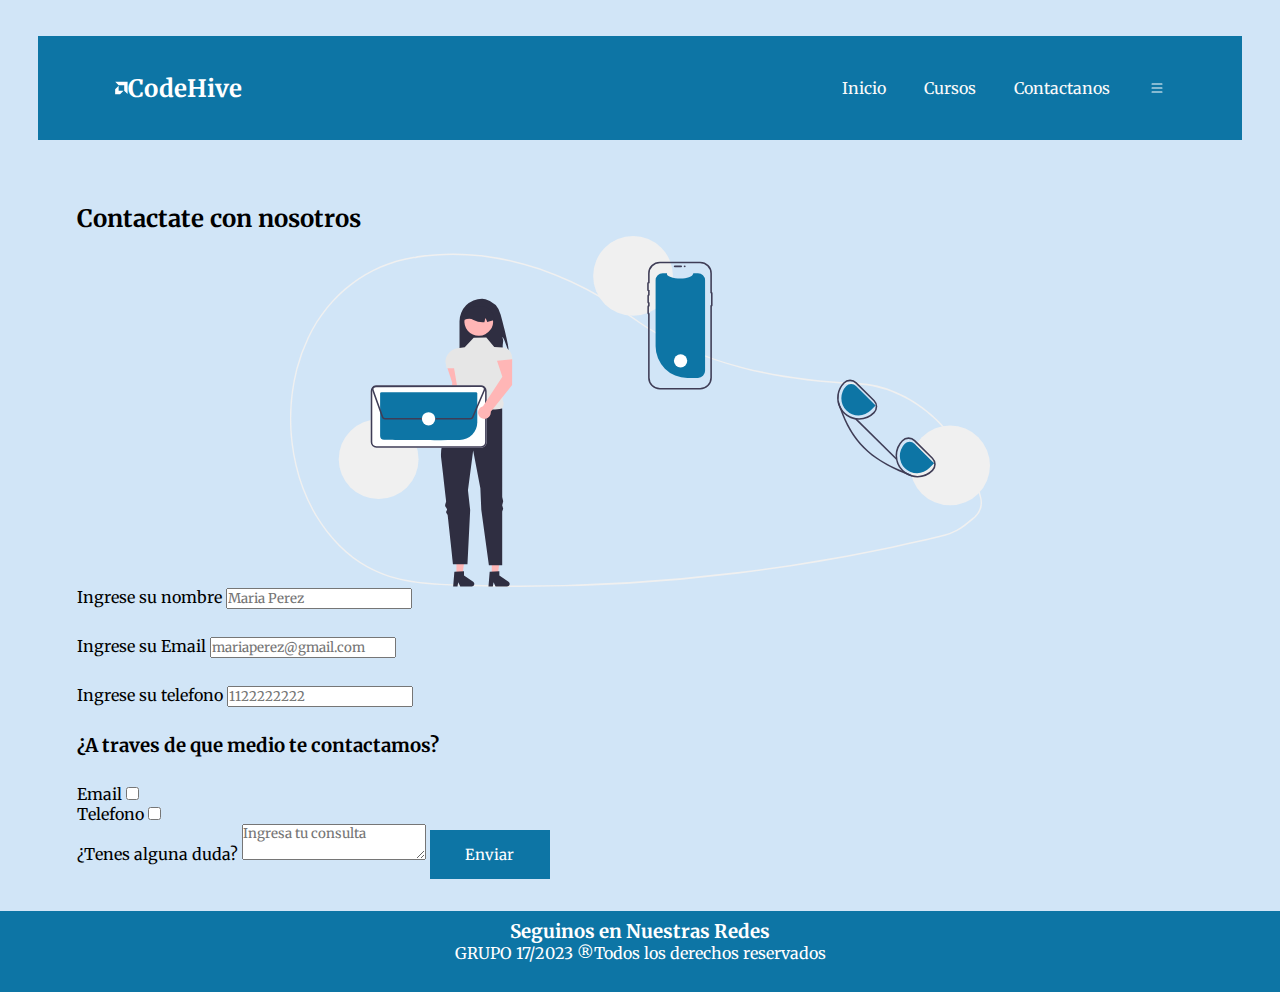
<file: pages/contactanos.html>
<!DOCTYPE html>
<html lang="en">
<head>
    <meta charset="UTF-8">
    <meta http-equiv="X-UA-Compatible" content="IE=edge">
    <meta name="viewport" content="width=device-width, initial-scale=1.0">
    <link rel="stylesheet" href="../css/style.css">
    <title>Document</title>
</head>
<body>
    <header>
        <svg xmlns="http://www.w3.org/2000/svg" width="50" height="50" fill="currentColor" class="bi bi-amd"
            viewBox="0 0 16 16">
            <path
                d="m.334 0 4.358 4.359h7.15v7.15l4.358 4.358V0H.334ZM.2 9.72l4.487-4.488v6.281h6.28L6.48 16H.2V9.72Z" />
        </svg>
        <h2 class="Titulo "></i>CodeHive</h2>
        <nav>
            <a href="../index.html">Inicio</a>
            <a href="./cursos.html">Cursos</a>
            <a href="">Contactanos</a>
            <svg xmlns="http://www.w3.org/2000/svg" width="16" height="16" fill="currentColor" class="bi bi-list"
                viewBox="0 0 16 16">
                <path fill-rule="evenodd"
                    d="M2.5 12a.5.5 0 0 1 .5-.5h10a.5.5 0 0 1 0 1H3a.5.5 0 0 1-.5-.5zm0-4a.5.5 0 0 1 .5-.5h10a.5.5 0 0 1 0 1H3a.5.5 0 0 1-.5-.5zm0-4a.5.5 0 0 1 .5-.5h10a.5.5 0 0 1 0 1H3a.5.5 0 0 1-.5-.5z" />
            </svg>
        </nav>
    </header>
    <main>
        <section>
            <h2>Contactate con nosotros</h2>
            <img src="../img/contact us.svg" alt="contacto">
        
                <form id="formularioContactos">
                    <div class="inputnombre">
                        <label for="nombre">Ingrese su nombre</label>
                        <input type="text" id="nombre" name="nombre" placeholder="Maria Perez" required>
                    </div>
                    <div class="inputemail">
                        <label for="email">Ingrese su Email</label>
                        <input type="email" id="email" name="email" placeholder="mariaperez@gmail.com" required>
                    </div>

                    <div class="inputtelefono">
                        <label for="telefono">Ingrese su telefono</label>
                        <input type="number" id="telefono" name="telefono" placeholder="1122222222" required>
                    </div>

                    <h3>¿A traves de que medio te contactamos?</h3>

                    <div class="inputselectemail">
                        <label for="Email">Email</label>
                        <input type="checkbox" id="Email" name="Email">

                    <div class="inputselecttel">
                            <label for="Telefono">Telefono</label>
                            <input type="checkbox" id="Telefono" name="Telefono">
                    </div>
                        <div>    
                            <label for="comentarios">¿Tenes alguna duda?</label>
                            <textarea name="comentarios" id="comentario" placeholder="Ingresa tu consulta"></textarea>
                        
                            <input type="submit" value="Enviar" class="btn-enviar"/>
                        </div>
                </form>
            </section>
    </main>
    <footer>
        <div>
            <h3>Seguinos en Nuestras Redes</h3>
            <div>
                <i class="bi bi-facebook"></i>
                <i class="bi bi-instagram"></i>
                <i class="bi bi-twitter"></i>
            </div>
        </div>
          <p>GRUPO 17/2023 ®Todos los derechos reservados</p>
         <svg xmlns="http://www.w3.org/2000/svg" width="16" height="16" fill="currentColor" class="bi bi-instagram"
            viewBox="0 0 16 16">
            </svg>
            
    </footer>
    
</body>
</html>
</file>
<file: css/style.css>
@import url('https://fonts.googleapis.com/css2?family=Merriweather&family=Roboto+Slab&family=Roboto:ital,wght@0,400;1,300&display=swap');

*{
    padding: 0%;
    margin: 0%;
    box-sizing: border-box;
    font-family: 'Merriweather', serif; 
}

html{
    height: 100%;
}

body {
    height: 100%;
    width: 100%;
    margin: 0;
    padding: 0px;
    background-color: rgb(209, 229, 247);
    display: flex;
    flex-direction: column;
    min-height: 100%;
    
}

header{
    background-color: rgb(13, 117, 165);
    display: flex;
    justify-content: space-between;
    padding: 3vh 6vw;
    color: rgb(255, 255, 255);
    margin: 4vh 3vw;
}
h1{
    font-size: 32px;
}
header nav{
    display: flex;
    align-items: center;
    gap: 3vw;
}
header nav a{
    color: rgb(250, 250, 250);
    text-decoration: none;   
}
nav a:hover{
    color: #2779af;
    cursor: wait;

}
.caja{width: 100px;
    height: 100px;
    background-color: #96e8f7;}

header h2 {
    align-self: center;
    margin-right: 600px;
}

.hero{
    display: flex;
    width: 100%;
    height: 100%;
    background-color: rgb(13, 117, 165);
    justify-content: space-between;
    padding: 10px;
    align-items: center;
    border-radius: 5px ;
}

main{
    width: 100%;
    height: 100%;
    background-size: 100%;
    flex-direction:column;
    align-items: center;
    gap: 10vh;
    padding: 3vh 6vw;
    align-content: space-between;
    }

main img{
    margin: auto;
    padding: auto;
    border: auto;
    vertical-align: middle;
    justify-content: right;
    display:flex;
    width: 700px;
    border-radius: 10px;
    margin-top: 2px;
    border-color: #0d5966;
}b
.conocer {
    color:white;
    background-color: #2fb6ce;
    border: gray 1px solid;
    font-size: 15px;
    padding: 12px 15px;
    border-radius: 14px;
}
.cursos {
    color:white;
    background-color: #2fb6ce;
    border: gray 1px solid;
    font-size: 15px;
    padding: 12px 15px;
    border-radius: 14px;
    box-shadow: #0d5966;
}

main p{
    display: flex;
    margin-left: 550px;
    margin-top: 5%;
    
}



footer {
    background-color: rgb(13, 117, 165);
    padding: 1vh 5vw;
    text-align: center;
    color: white;
    margin-top: auto;
}

main form{
    width: 70%;
    display: flex;
    flex-direction: column;
    gap: 3vh;
}
main form .inputContainer{
    width: 100%;
    display: flex;
    flex-direction: column;
    gap: 1vh;
    font-size: 18px;
    border: #2779af;
}
main form .inputContainer input,select{
    border: none;
    padding: 10px;
    font-size: 18px;
}
.btn-enviar{
    padding: 10px;
    background-color: rgb(13, 117, 165);
    border-radius: 7px;
    margin-bottom: 5px;
    color: white;
    border:solid rgb(13, 117, 165) 5px;
    width: 120px;
    font-size: 15px;
    border-radius: 0%;
    box-shadow: #0d5966;
}
.btn-enviar:hover{
    transition: 1s ease-in-out;
    
    background-color: white;
}

.formularioContactos{
    display: flex;
    flex-wrap: wrap;
    width: 100%;
    gap: 30px;
    justify-content: center;
}
.card-user{
    padding: 10px;
    background-color: rgb(33, 33, 33);
    color: white;
    border-radius: 5px;
    width: 300px;

}

.inputContainer{
    justify-content: space-between;
}
.caja {
    vertical-align: text-bottom;
    width: 400px;
    height: 500px;
    display: inline-block;
    background-color: rgb(6, 98, 141);
    border: 5px rgb(57, 173, 219) solid; 
    border-top-right-radius: 70px;
    margin: 50px 30px;
    padding: 50px 30px;
    align-items: center;
    
}

#imagenjs{
    width: 180px;
    height: 180px;
    align-self: center;

}
#imagenphyton{
    width: 230px;
    height: 230px;
    align-self: center;
}#imagenjava{
    width: 180px;
    height: 180px;
    align-self: center;
}#imagenc{
    width: 180px;
    height: 180px;
    align-self: center;
}

/* aca va lo de cursos.html*/
</file>
